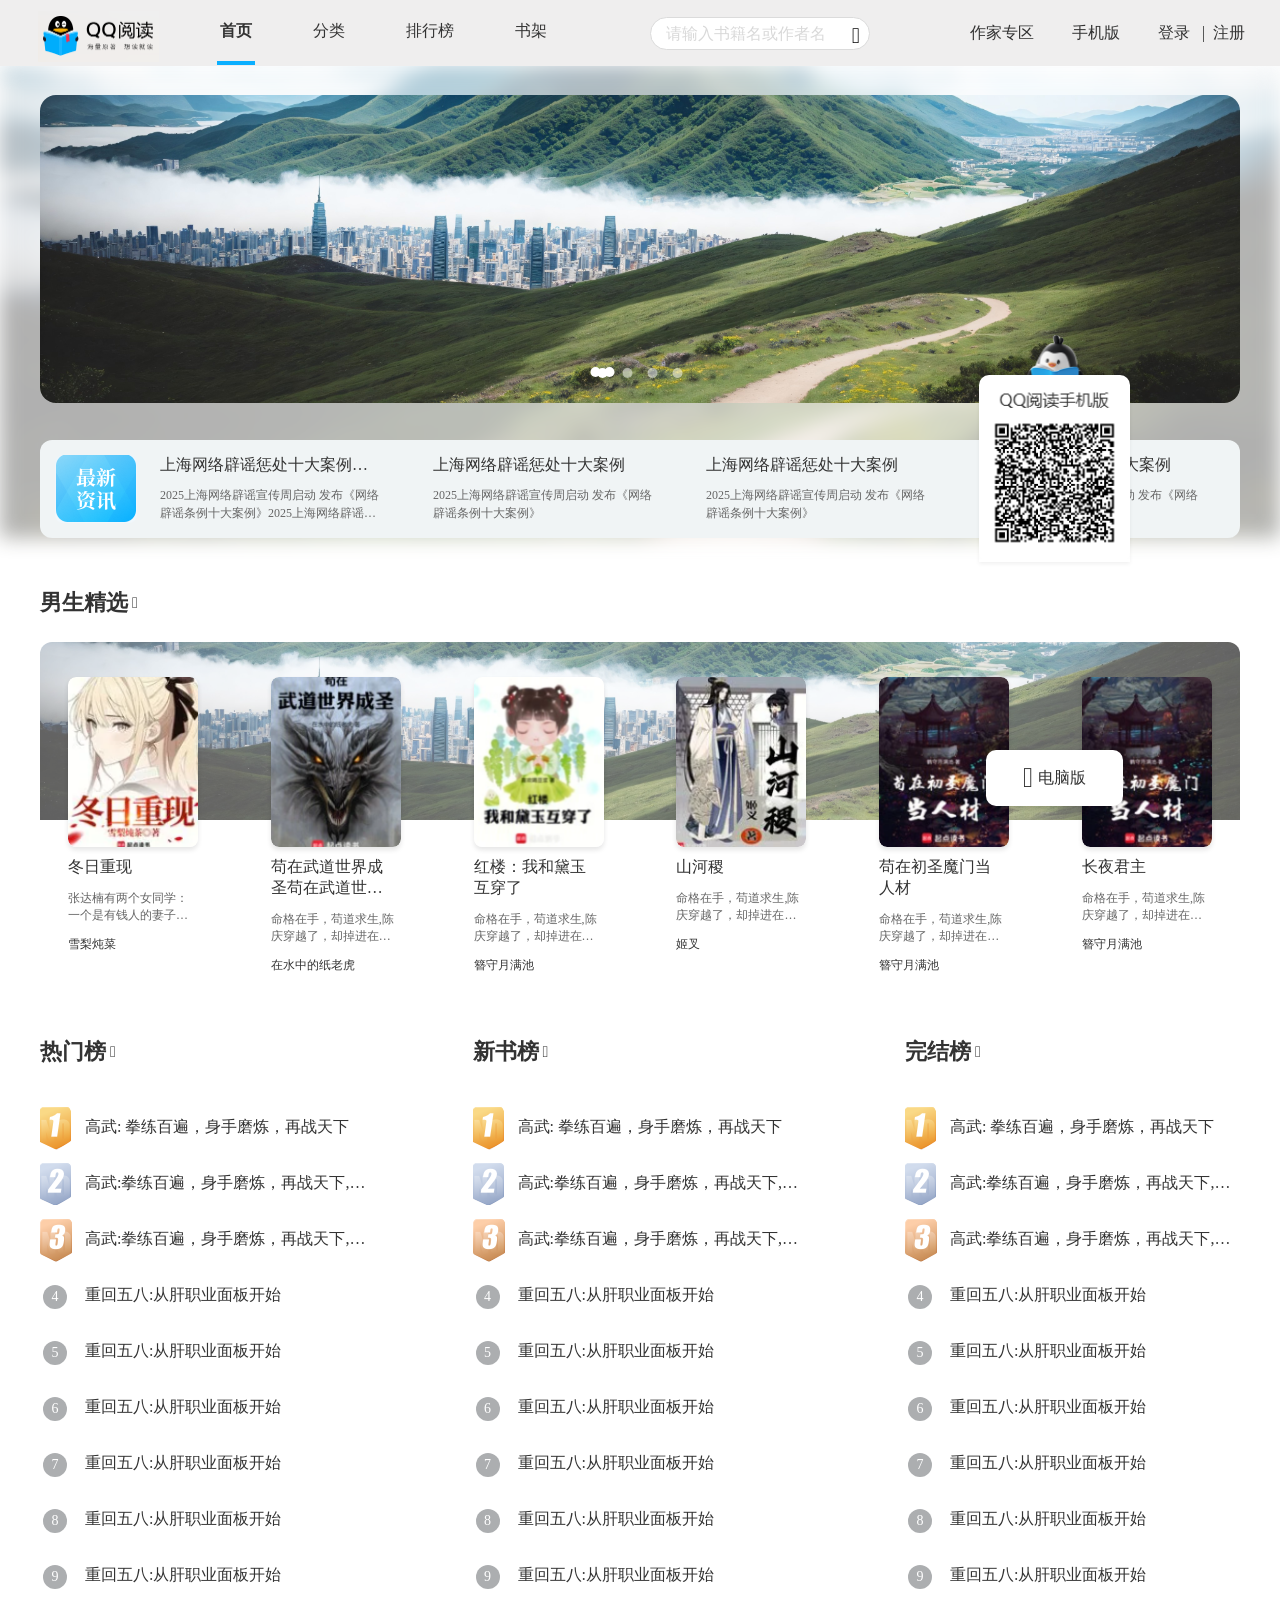
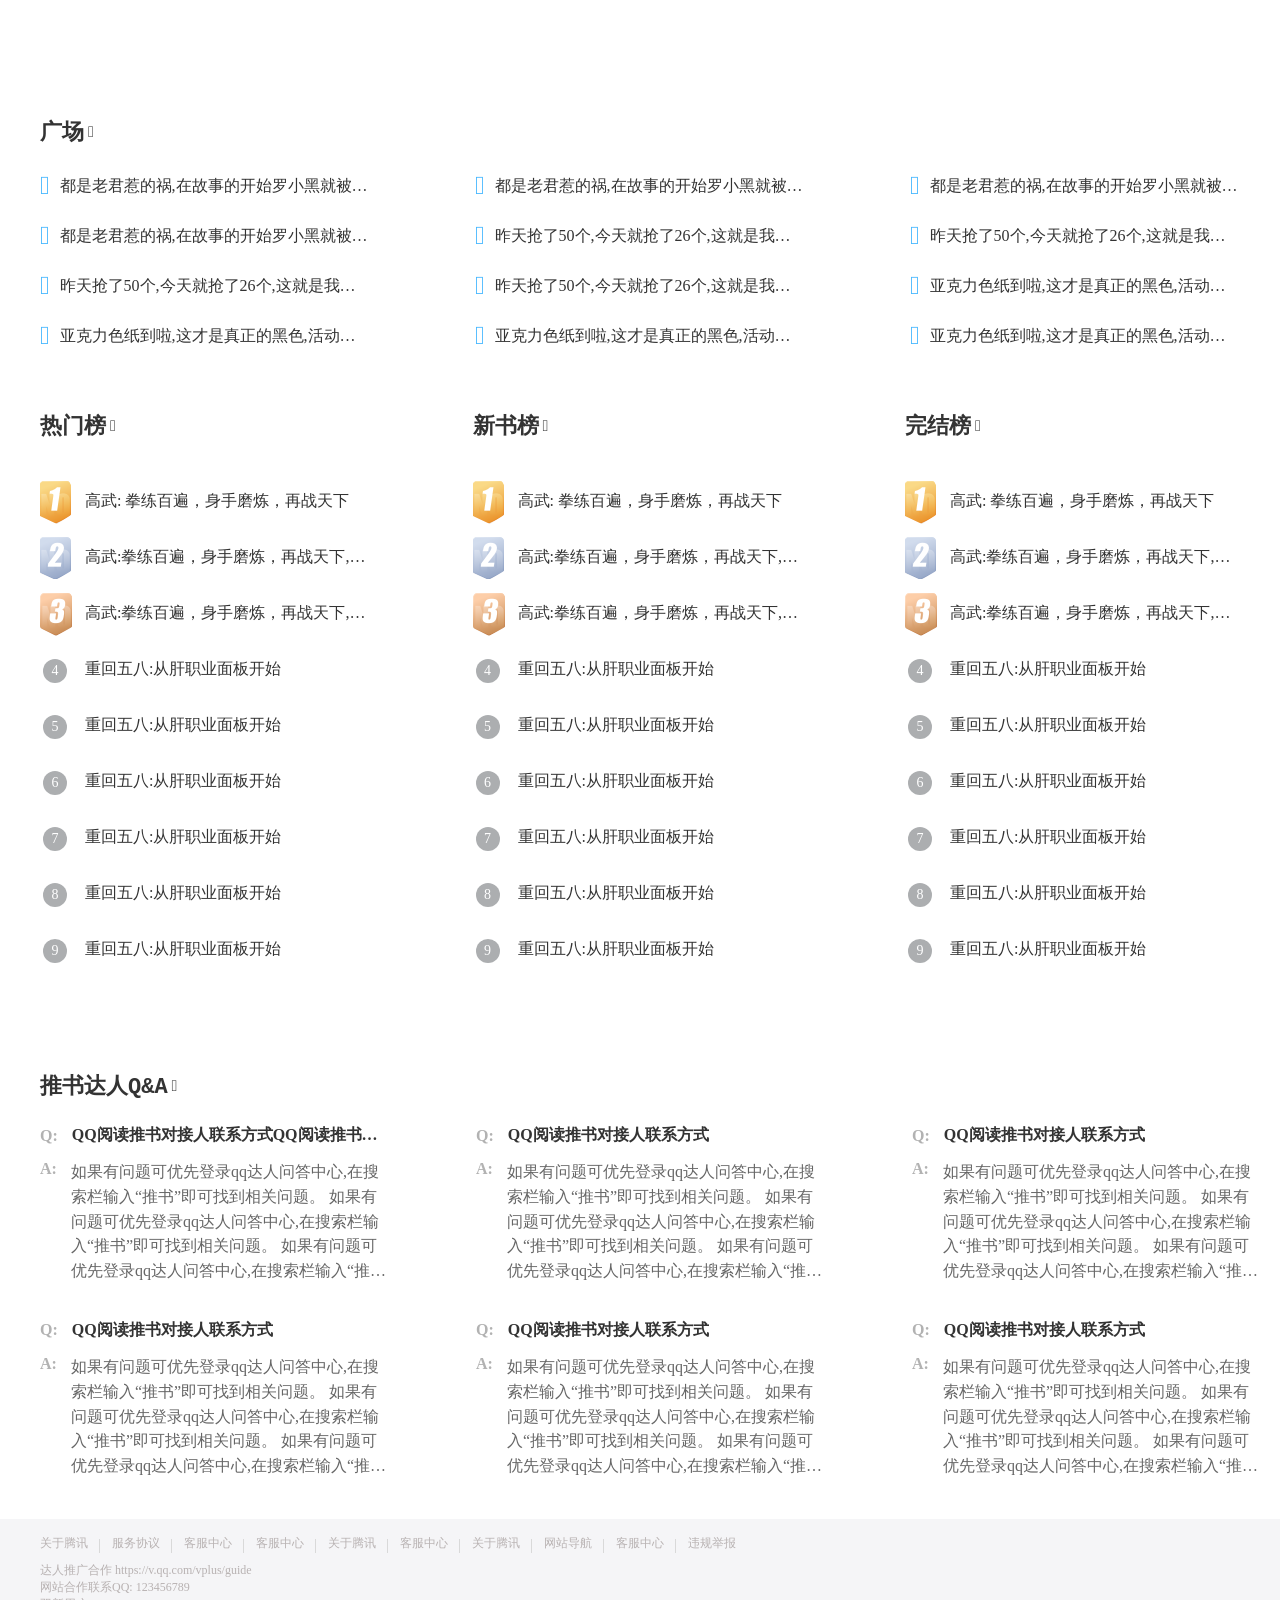
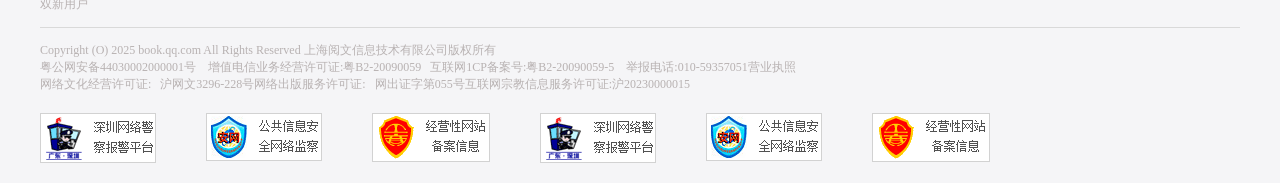
<file: book.qq.com/index.html>
<!DOCTYPE html>
<html lang="en">
    <head>
        <meta charset="UTF-8" />
        <meta name="viewport" content="width=device-width, initial-scale=1.0" />
        <title>Document</title>
        <link rel="stylesheet" href="style.css" />
    </head>
    <body>
        <!-- 顶部导航栏 -->
        <div class="header-bar">
            <div class="nav">
                <a href="#" class="logo"><img src="logo01.jpg" alt="logo" /></a>
                <a href="#" class="active">首页</a>
                <a href="#">分类</a>
                <a href="#">排行榜</a>
                <a href="#">书架</a>
            </div>
            <form class="search-container">
                <input
                    type="text"
                    class="search-bar"
                    placeholder="请输入书籍名或作者名"
                />
            </form>
            <div class="login">
                <a href="#">作家专区</a>
                <a href="#">手机版</a>
                <a href="#">登录 &nbsp; | &nbsp;注册</a>
            </div>
        </div>
        <!-- 轮播图区域 -->
        <div class="carousel-section">
            <div class="carousel-mask"></div>
            <div class="carousel-container">
                <div class="carousel">
                    <a href="#" class="carousel-item active"
                        ><img src="beauty-01.jpg"
                    /></a>
                    <a href="#" class="carousel-item"
                        ><img src="beauty-02.jpg"
                    /></a>
                    <a href="#" class="carousel-item"
                        ><img src="beauty-03.jpg"
                    /></a>
                    <a href="#" class="carousel-item"
                        ><img src="beauty-04.jpg"
                    /></a>
                    <ul class="carousel-dots"></ul>
                </div>
            </div>
            <div class="news">
                <div class="news-img">
                    <img src="logo02.jpg" alt="news" />
                </div>
                <div class="news-list">
                    <div class="news-item">
                        <a href="#"
                            >上海网络辟谣惩处十大案例上海网络辟谣惩处十大案例</a
                        >
                        <a href="#"
                            >2025上海网络辟谣宣传周启动
                            发布《网络辟谣条例十大案例》2025上海网络辟谣宣传周启动
                            发布《网络辟谣条例十大案例》</a
                        >
                    </div>
                    <div class="news-item">
                        <a href="#">上海网络辟谣惩处十大案例</a>
                        <a href="#"
                            >2025上海网络辟谣宣传周启动
                            发布《网络辟谣条例十大案例》</a
                        >
                    </div>
                    <div class="news-item">
                        <a href="#">上海网络辟谣惩处十大案例</a>
                        <a href="#"
                            >2025上海网络辟谣宣传周启动
                            发布《网络辟谣条例十大案例》</a
                        >
                    </div>
                    <div class="news-item">
                        <a href="#">上海网络辟谣惩处十大案例</a>
                        <a href="#"
                            >2025上海网络辟谣宣传周启动
                            发布《网络辟谣条例十大案例》</a
                        >
                    </div>
                </div>
            </div>
        </div>
        <!-- 正文内容 -->
        <div class="content">
            <!-- 男生精选区域 -->
            <div class="male-select">
                <div class="section-header">
                    <a href="#" class="male-select-title"
                        ><h3>男生精选</h3>
                        <span class="icon">&#xeb89;</span></a
                    >
                </div>
                <div class="card-list">
                    <a href="#" class="card-item">
                        <div class="book-img">
                            <img src="book01.jpg" alt="冬日重现封面" />
                        </div>
                        <div class="card-title">冬日重现</div>
                        <p class="card-desc">
                            张达楠有两个女同学：一个是有钱人的妻子，一个是没钱人的妻子。
                        </p>
                        <span class="card-author">雪梨炖菜</span>
                    </a>

                    <a href="#" class="card-item">
                        <div class="book-img">
                            <img src="book02.jpg" alt="苟在武道世界成圣封面" />
                        </div>
                        <div class="card-title">
                            苟在武道世界成圣苟在武道世界成圣
                        </div>
                        <p class="card-desc">
                            命格在手，苟道求生,陈庆穿越了，却掉进在水中的纸老虎陈庆穿越了，却掉进在水中的纸老虎
                        </p>
                        <span class="card-author">在水中的纸老虎</span>
                    </a>
                    <a href="#" class="card-item">
                        <div class="book-img">
                            <img
                                src="book03.jpg"
                                alt="红楼：我和黛玉互穿了封面"
                            />
                        </div>
                        <div class="card-title">红楼：我和黛玉互穿了</div>
                        <p class="card-desc">
                            命格在手，苟道求生,陈庆穿越了，却掉进在水中的纸老虎陈庆穿越了，却掉进在水中的纸老虎
                        </p>
                        <span class="card-author">簪守月满池</span>
                    </a>
                    <a href="#" class="card-item">
                        <div class="book-img">
                            <img src="book04.jpg" alt="山河稷封面" />
                        </div>
                        <div class="card-title">山河稷</div>
                        <p class="card-desc">
                            命格在手，苟道求生,陈庆穿越了，却掉进在水中的纸老虎陈庆穿越了，却掉进在水中的纸老虎
                        </p>
                        <span class="card-author">姬叉</span>
                    </a>
                    <a href="#" class="card-item">
                        <div class="book-img">
                            <img
                                src="book05.jpg"
                                alt="苟在初圣魔门当人材封面"
                            />
                        </div>
                        <div class="card-title">苟在初圣魔门当人材</div>
                        <p class="card-desc">
                            命格在手，苟道求生,陈庆穿越了，却掉进在水中的纸老虎陈庆穿越了，却掉进在水中的纸老虎
                        </p>
                        <span class="card-author">簪守月满池</span>
                    </a>
                    <a href="#" class="card-item">
                        <div class="book-img">
                            <img src="book05.jpg" alt="长夜君主封面" />
                        </div>
                        <div class="card-title">长夜君主</div>
                        <p class="card-desc">
                            命格在手，苟道求生,陈庆穿越了，却掉进在水中的纸老虎陈庆穿越了，却掉进在水中的纸老虎
                        </p>
                        <span class="card-author">簪守月满池</span>
                    </a>
                </div>
            </div>
            <div class="hot-container">
                <div class="hot-rank-list">
                    <div class="hot-title">
                        <a href="#" class="male-select-title"
                            ><h3>热门榜</h3>
                            <span class="icon">&#xeb89;</span></a
                        >
                    </div>
                    <ul class="rank-list">
                        <li>
                            <a href="#" class="rank-item active">
                                <div class="rank-num">
                                    <img src="rank01.png" />
                                </div>
                                <div class="book-name">
                                    高武: 拳练百遍，身手磨炼，再战天下
                                </div>
                                <div class="book-des">
                                    【工联百变,其义自见!】高武:拳练百遍，身手磨炼，再战天下,唯有高武,能将拳拳到肉
                                </div>
                                <div class="book-author">唯有努力</div>
                                <div class="book-cover">
                                    <img src="cover01.png" />
                                </div>
                            </a>
                            <a href="#" class="rank-item">
                                <div class="rank-num">
                                    <img src="rank01.png" />
                                </div>
                                <div class="book-name">
                                    高武: 拳练百遍，身手磨炼，再战天下
                                </div>
                            </a>
                        </li>
                        <li>
                            <a href="#" class="rank-item active">
                                <div class="rank-num">
                                    <img src="rank02.png" alt="" />
                                </div>
                                <div class="book-name">
                                    高武: 拳练百遍，身手磨炼，再战天下
                                </div>
                                <div class="book-des">
                                    【工联百变,其义自见!】高武:拳练百遍，身手磨炼，再战天下,唯有高武,能将拳拳到肉
                                </div>
                                <div class="book-author">唯有努力</div>
                                <div class="book-cover">
                                    <img src="cover02.png" />
                                </div>
                            </a>
                            <a href="#" class="rank-item show">
                                <div class="rank-num">
                                    <img src="rank02.png" />
                                </div>
                                <div class="book-name">
                                    高武:拳练百遍，身手磨炼，再战天下,高武:拳练百遍，身手磨炼，再战天下
                                </div>
                            </a>
                        </li>
                        <li>
                            <a href="#" class="rank-item active">
                                <div class="rank-num">
                                    <img src="rank03.png" alt="" />
                                </div>
                                <div class="book-name">
                                    高武: 拳练百遍，身手磨炼，再战天下
                                </div>
                                <div class="book-des">
                                    【工联百变,其义自见!】高武:拳练百遍，身手磨炼，再战天下,唯有高武,能将拳拳到肉
                                </div>
                                <div class="book-author">唯有努力</div>
                                <div class="book-cover">
                                    <img src="cover03.png" />
                                </div>
                            </a>
                            <a href="#" class="rank-item show">
                                <div class="rank-num">
                                    <img src="rank03.png" />
                                </div>
                                <div class="book-name">
                                    高武:拳练百遍，身手磨炼，再战天下,高武:拳练百遍，身手磨炼，再战天下
                                </div>
                            </a>
                        </li>
                        <li>
                            <a href="#" class="rank-item active">
                                <div class="rank-num number">4</div>
                                <div class="book-name">
                                    重回五八:从肝职业面板开始
                                </div>
                                <div class="book-des">
                                    【工联百变,其义自见!】高武:拳练百遍，身手磨炼，再战天下,唯有高武,能将拳拳到肉
                                </div>
                                <div class="book-author">唯有努力</div>
                                <div class="book-cover">
                                    <img src="cover03.png" />
                                </div>
                            </a>
                            <a href="#" class="rank-item show">
                                <div class="rank-num number">4</div>
                                <div class="book-name">
                                    重回五八:从肝职业面板开始
                                </div>
                            </a>
                        </li>
                        <li>
                            <a href="#" class="rank-item active">
                                <div class="rank-num number">5</div>
                                <div class="book-name">
                                    重回五八:从肝职业面板开始
                                </div>
                                <div class="book-des">
                                    【工联百变,其义自见!】高武:拳练百遍，身手磨炼，再战天下,唯有高武,能将拳拳到肉
                                </div>
                                <div class="book-author">唯有努力</div>
                                <div class="book-cover">
                                    <img src="cover03.png" />
                                </div>
                            </a>
                            <a href="#" class="rank-item show">
                                <div class="rank-num number">5</div>
                                <div class="book-name">
                                    重回五八:从肝职业面板开始
                                </div>
                            </a>
                        </li>
                        <li>
                            <a href="#" class="rank-item active">
                                <div class="rank-num number">6</div>
                                <div class="book-name">
                                    重回五八:从肝职业面板开始
                                </div>
                                <div class="book-des">
                                    【工联百变,其义自见!】高武:拳练百遍，身手磨炼，再战天下,唯有高武,能将拳拳到肉
                                </div>
                                <div class="book-author">唯有努力</div>
                                <div class="book-cover">
                                    <img src="cover03.png" />
                                </div>
                            </a>
                            <a href="#" class="rank-item show">
                                <div class="rank-num number">6</div>
                                <div class="book-name">
                                    重回五八:从肝职业面板开始
                                </div>
                            </a>
                        </li>
                        <li>
                            <a href="#" class="rank-item active">
                                <div class="rank-num number">7</div>
                                <div class="book-name">
                                    重回五八:从肝职业面板开始
                                </div>
                                <div class="book-des">
                                    【工联百变,其义自见!】高武:拳练百遍，身手磨炼，再战天下,唯有高武,能将拳拳到肉
                                </div>
                                <div class="book-author">唯有努力</div>
                                <div class="book-cover">
                                    <img src="cover03.png" />
                                </div>
                            </a>
                            <a href="#" class="rank-item show">
                                <div class="rank-num number">7</div>
                                <div class="book-name">
                                    重回五八:从肝职业面板开始
                                </div>
                            </a>
                        </li>
                        <li>
                            <a href="#" class="rank-item active">
                                <div class="rank-num number">8</div>
                                <div class="book-name">
                                    重回五八:从肝职业面板开始
                                </div>
                                <div class="book-des">
                                    【工联百变,其义自见!】高武:拳练百遍，身手磨炼，再战天下,唯有高武,能将拳拳到肉
                                </div>
                                <div class="book-author">唯有努力</div>
                                <div class="book-cover">
                                    <img src="cover03.png" />
                                </div>
                            </a>
                            <a href="#" class="rank-item show">
                                <div class="rank-num number">8</div>
                                <div class="book-name">
                                    重回五八:从肝职业面板开始
                                </div>
                            </a>
                        </li>
                        <li>
                            <a href="#" class="rank-item active">
                                <div class="rank-num number">9</div>
                                <div class="book-name">
                                    重回五八:从肝职业面板开始
                                </div>
                                <div class="book-des">
                                    【工联百变,其义自见!】高武:拳练百遍，身手磨炼，再战天下,唯有高武,能将拳拳到肉
                                </div>
                                <div class="book-author">唯有努力</div>
                                <div class="book-cover">
                                    <img src="cover03.png" />
                                </div>
                            </a>
                            <a href="#" class="rank-item show">
                                <div class="rank-num number">9</div>
                                <div class="book-name">
                                    重回五八:从肝职业面板开始
                                </div>
                            </a>
                        </li>
                    </ul>
                </div>
                <div class="hot-rank-list new-book">
                    <div class="hot-title">
                        <a href="#" class="male-select-title"
                            ><h3>新书榜</h3>
                            <span class="icon">&#xeb89;</span></a
                        >
                    </div>
                    <ul class="rank-list">
                        <li>
                            <a href="#" class="rank-item active">
                                <div class="rank-num">
                                    <img src="rank01.png" />
                                </div>
                                <div class="book-name">
                                    高武: 拳练百遍，身手磨炼，再战天下
                                </div>
                                <div class="book-des">
                                    【工联百变,其义自见!】高武:拳练百遍，身手磨炼，再战天下,唯有高武,能将拳拳到肉
                                </div>
                                <div class="book-author">唯有努力</div>
                                <div class="book-cover">
                                    <img src="cover01.png" />
                                </div>
                            </a>
                            <a href="#" class="rank-item">
                                <div class="rank-num">
                                    <img src="rank01.png" />
                                </div>
                                <div class="book-name">
                                    高武: 拳练百遍，身手磨炼，再战天下
                                </div>
                            </a>
                        </li>
                        <li>
                            <a href="#" class="rank-item active">
                                <div class="rank-num">
                                    <img src="rank02.png" alt="" />
                                </div>
                                <div class="book-name">
                                    高武: 拳练百遍，身手磨炼，再战天下
                                </div>
                                <div class="book-des">
                                    【工联百变,其义自见!】高武:拳练百遍，身手磨炼，再战天下,唯有高武,能将拳拳到肉
                                </div>
                                <div class="book-author">唯有努力</div>
                                <div class="book-cover">
                                    <img src="cover02.png" />
                                </div>
                            </a>
                            <a href="#" class="rank-item show">
                                <div class="rank-num">
                                    <img src="rank02.png" />
                                </div>
                                <div class="book-name">
                                    高武:拳练百遍，身手磨炼，再战天下,高武:拳练百遍，身手磨炼，再战天下
                                </div>
                            </a>
                        </li>
                        <li>
                            <a href="#" class="rank-item active">
                                <div class="rank-num">
                                    <img src="rank03.png" alt="" />
                                </div>
                                <div class="book-name">
                                    高武: 拳练百遍，身手磨炼，再战天下
                                </div>
                                <div class="book-des">
                                    【工联百变,其义自见!】高武:拳练百遍，身手磨炼，再战天下,唯有高武,能将拳拳到肉
                                </div>
                                <div class="book-author">唯有努力</div>
                                <div class="book-cover">
                                    <img src="cover03.png" />
                                </div>
                            </a>
                            <a href="#" class="rank-item show">
                                <div class="rank-num">
                                    <img src="rank03.png" />
                                </div>
                                <div class="book-name">
                                    高武:拳练百遍，身手磨炼，再战天下,高武:拳练百遍，身手磨炼，再战天下
                                </div>
                            </a>
                        </li>
                        <li>
                            <a href="#" class="rank-item active">
                                <div class="rank-num number">4</div>
                                <div class="book-name">
                                    重回五八:从肝职业面板开始
                                </div>
                                <div class="book-des">
                                    【工联百变,其义自见!】高武:拳练百遍，身手磨炼，再战天下,唯有高武,能将拳拳到肉
                                </div>
                                <div class="book-author">唯有努力</div>
                                <div class="book-cover">
                                    <img src="cover03.png" />
                                </div>
                            </a>
                            <a href="#" class="rank-item show">
                                <div class="rank-num number">4</div>
                                <div class="book-name">
                                    重回五八:从肝职业面板开始
                                </div>
                            </a>
                        </li>
                        <li>
                            <a href="#" class="rank-item active">
                                <div class="rank-num number">5</div>
                                <div class="book-name">
                                    重回五八:从肝职业面板开始
                                </div>
                                <div class="book-des">
                                    【工联百变,其义自见!】高武:拳练百遍，身手磨炼，再战天下,唯有高武,能将拳拳到肉
                                </div>
                                <div class="book-author">唯有努力</div>
                                <div class="book-cover">
                                    <img src="cover03.png" />
                                </div>
                            </a>
                            <a href="#" class="rank-item show">
                                <div class="rank-num number">5</div>
                                <div class="book-name">
                                    重回五八:从肝职业面板开始
                                </div>
                            </a>
                        </li>
                        <li>
                            <a href="#" class="rank-item active">
                                <div class="rank-num number">6</div>
                                <div class="book-name">
                                    重回五八:从肝职业面板开始
                                </div>
                                <div class="book-des">
                                    【工联百变,其义自见!】高武:拳练百遍，身手磨炼，再战天下,唯有高武,能将拳拳到肉
                                </div>
                                <div class="book-author">唯有努力</div>
                                <div class="book-cover">
                                    <img src="cover03.png" />
                                </div>
                            </a>
                            <a href="#" class="rank-item show">
                                <div class="rank-num number">6</div>
                                <div class="book-name">
                                    重回五八:从肝职业面板开始
                                </div>
                            </a>
                        </li>
                        <li>
                            <a href="#" class="rank-item active">
                                <div class="rank-num number">7</div>
                                <div class="book-name">
                                    重回五八:从肝职业面板开始
                                </div>
                                <div class="book-des">
                                    【工联百变,其义自见!】高武:拳练百遍，身手磨炼，再战天下,唯有高武,能将拳拳到肉
                                </div>
                                <div class="book-author">唯有努力</div>
                                <div class="book-cover">
                                    <img src="cover03.png" />
                                </div>
                            </a>
                            <a href="#" class="rank-item show">
                                <div class="rank-num number">7</div>
                                <div class="book-name">
                                    重回五八:从肝职业面板开始
                                </div>
                            </a>
                        </li>
                        <li>
                            <a href="#" class="rank-item active">
                                <div class="rank-num number">8</div>
                                <div class="book-name">
                                    重回五八:从肝职业面板开始
                                </div>
                                <div class="book-des">
                                    【工联百变,其义自见!】高武:拳练百遍，身手磨炼，再战天下,唯有高武,能将拳拳到肉
                                </div>
                                <div class="book-author">唯有努力</div>
                                <div class="book-cover">
                                    <img src="cover03.png" />
                                </div>
                            </a>
                            <a href="#" class="rank-item show">
                                <div class="rank-num number">8</div>
                                <div class="book-name">
                                    重回五八:从肝职业面板开始
                                </div>
                            </a>
                        </li>
                        <li>
                            <a href="#" class="rank-item active">
                                <div class="rank-num number">9</div>
                                <div class="book-name">
                                    重回五八:从肝职业面板开始
                                </div>
                                <div class="book-des">
                                    【工联百变,其义自见!】高武:拳练百遍，身手磨炼，再战天下,唯有高武,能将拳拳到肉
                                </div>
                                <div class="book-author">唯有努力</div>
                                <div class="book-cover">
                                    <img src="cover03.png" />
                                </div>
                            </a>
                            <a href="#" class="rank-item show">
                                <div class="rank-num number">9</div>
                                <div class="book-name">
                                    重回五八:从肝职业面板开始
                                </div>
                            </a>
                        </li>
                    </ul>
                </div>
                <div class="hot-rank-list complete-book">
                    <div class="hot-title">
                        <a href="#" class="male-select-title"
                            ><h3 class="webfont">完结榜</h3>
                            <span class="icon">&#xeb89;</span></a
                        >
                    </div>
                    <ul class="rank-list">
                        <li>
                            <a href="#" class="rank-item active">
                                <div class="rank-num">
                                    <img src="rank01.png" />
                                </div>
                                <div class="book-name">
                                    高武: 拳练百遍，身手磨炼，再战天下
                                </div>
                                <div class="book-des">
                                    【工联百变,其义自见!】高武:拳练百遍，身手磨炼，再战天下,唯有高武,能将拳拳到肉
                                </div>
                                <div class="book-author">唯有努力</div>
                                <div class="book-cover">
                                    <img src="cover01.png" />
                                </div>
                            </a>
                            <a href="#" class="rank-item">
                                <div class="rank-num">
                                    <img src="rank01.png" />
                                </div>
                                <div class="book-name">
                                    高武: 拳练百遍，身手磨炼，再战天下
                                </div>
                            </a>
                        </li>
                        <li>
                            <a href="#" class="rank-item active">
                                <div class="rank-num">
                                    <img src="rank02.png" alt="" />
                                </div>
                                <div class="book-name">
                                    高武: 拳练百遍，身手磨炼，再战天下
                                </div>
                                <div class="book-des">
                                    【工联百变,其义自见!】高武:拳练百遍，身手磨炼，再战天下,唯有高武,能将拳拳到肉
                                </div>
                                <div class="book-author">唯有努力</div>
                                <div class="book-cover">
                                    <img src="cover02.png" />
                                </div>
                            </a>
                            <a href="#" class="rank-item show">
                                <div class="rank-num">
                                    <img src="rank02.png" />
                                </div>
                                <div class="book-name">
                                    高武:拳练百遍，身手磨炼，再战天下,高武:拳练百遍，身手磨炼，再战天下
                                </div>
                            </a>
                        </li>
                        <li>
                            <a href="#" class="rank-item active">
                                <div class="rank-num">
                                    <img src="rank03.png" alt="" />
                                </div>
                                <div class="book-name">
                                    高武: 拳练百遍，身手磨炼，再战天下
                                </div>
                                <div class="book-des">
                                    【工联百变,其义自见!】高武:拳练百遍，身手磨炼，再战天下,唯有高武,能将拳拳到肉
                                </div>
                                <div class="book-author">唯有努力</div>
                                <div class="book-cover">
                                    <img src="cover03.png" />
                                </div>
                            </a>
                            <a href="#" class="rank-item show">
                                <div class="rank-num">
                                    <img src="rank03.png" />
                                </div>
                                <div class="book-name">
                                    高武:拳练百遍，身手磨炼，再战天下,高武:拳练百遍，身手磨炼，再战天下
                                </div>
                            </a>
                        </li>
                        <li>
                            <a href="#" class="rank-item active">
                                <div class="rank-num number">4</div>
                                <div class="book-name">
                                    重回五八:从肝职业面板开始
                                </div>
                                <div class="book-des">
                                    【工联百变,其义自见!】高武:拳练百遍，身手磨炼，再战天下,唯有高武,能将拳拳到肉
                                </div>
                                <div class="book-author">唯有努力</div>
                                <div class="book-cover">
                                    <img src="cover03.png" />
                                </div>
                            </a>
                            <a href="#" class="rank-item show">
                                <div class="rank-num number">4</div>
                                <div class="book-name">
                                    重回五八:从肝职业面板开始
                                </div>
                            </a>
                        </li>
                        <li>
                            <a href="#" class="rank-item active">
                                <div class="rank-num number">5</div>
                                <div class="book-name">
                                    重回五八:从肝职业面板开始
                                </div>
                                <div class="book-des">
                                    【工联百变,其义自见!】高武:拳练百遍，身手磨炼，再战天下,唯有高武,能将拳拳到肉
                                </div>
                                <div class="book-author">唯有努力</div>
                                <div class="book-cover">
                                    <img src="cover03.png" />
                                </div>
                            </a>
                            <a href="#" class="rank-item show">
                                <div class="rank-num number">5</div>
                                <div class="book-name">
                                    重回五八:从肝职业面板开始
                                </div>
                            </a>
                        </li>
                        <li>
                            <a href="#" class="rank-item active">
                                <div class="rank-num number">6</div>
                                <div class="book-name">
                                    重回五八:从肝职业面板开始
                                </div>
                                <div class="book-des">
                                    【工联百变,其义自见!】高武:拳练百遍，身手磨炼，再战天下,唯有高武,能将拳拳到肉
                                </div>
                                <div class="book-author">唯有努力</div>
                                <div class="book-cover">
                                    <img src="cover03.png" />
                                </div>
                            </a>
                            <a href="#" class="rank-item show">
                                <div class="rank-num number">6</div>
                                <div class="book-name">
                                    重回五八:从肝职业面板开始
                                </div>
                            </a>
                        </li>
                        <li>
                            <a href="#" class="rank-item active">
                                <div class="rank-num number">7</div>
                                <div class="book-name">
                                    重回五八:从肝职业面板开始
                                </div>
                                <div class="book-des">
                                    【工联百变,其义自见!】高武:拳练百遍，身手磨炼，再战天下,唯有高武,能将拳拳到肉
                                </div>
                                <div class="book-author">唯有努力</div>
                                <div class="book-cover">
                                    <img src="cover03.png" />
                                </div>
                            </a>
                            <a href="#" class="rank-item show">
                                <div class="rank-num number">7</div>
                                <div class="book-name">
                                    重回五八:从肝职业面板开始
                                </div>
                            </a>
                        </li>
                        <li>
                            <a href="#" class="rank-item active">
                                <div class="rank-num number">8</div>
                                <div class="book-name">
                                    重回五八:从肝职业面板开始
                                </div>
                                <div class="book-des">
                                    【工联百变,其义自见!】高武:拳练百遍，身手磨炼，再战天下,唯有高武,能将拳拳到肉
                                </div>
                                <div class="book-author">唯有努力</div>
                                <div class="book-cover">
                                    <img src="cover03.png" />
                                </div>
                            </a>
                            <a href="#" class="rank-item show">
                                <div class="rank-num number">8</div>
                                <div class="book-name">
                                    重回五八:从肝职业面板开始
                                </div>
                            </a>
                        </li>
                        <li>
                            <a href="#" class="rank-item active">
                                <div class="rank-num number">9</div>
                                <div class="book-name">
                                    重回五八:从肝职业面板开始
                                </div>
                                <div class="book-des">
                                    【工联百变,其义自见!】高武:拳练百遍，身手磨炼，再战天下,唯有高武,能将拳拳到肉
                                </div>
                                <div class="book-author">唯有努力</div>
                                <div class="book-cover">
                                    <img src="cover03.png" />
                                </div>
                            </a>
                            <a href="#" class="rank-item show">
                                <div class="rank-num number">9</div>
                                <div class="book-name">
                                    重回五八:从肝职业面板开始
                                </div>
                            </a>
                        </li>
                    </ul>
                </div>
            </div>

            <!-- 广场栏 -->
            <div class="square">
                <div class="section-header">
                    <a href="#" class="male-select-title"
                        ><h3>广场</h3>
                        <span class="icon">&#xeb89;</span></a
                    >
                </div>
                <div class="square-list-container">
                    <div class="square-list">
                        <a href="#"
                            ><span class="icon">&#xe603;</span
                            ><span
                                >都是老君惹的祸,在故事的开始罗小黑就被毒手了</span
                            ></a
                        >
                        <a href="#"
                            ><span class="icon">&#xe603;</span
                            ><span
                                >都是老君惹的祸,在故事的开始罗小黑就被毒手了</span
                            ></a
                        >
                        <a href="#"
                            ><span class="icon">&#xe603;</span
                            ><span
                                >都是老君惹的祸,在故事的开始罗小黑就被毒手了</span
                            ></a
                        >
                        <a href="#"
                            ><span class="icon">&#xe603;</span
                            ><span
                                >都是老君惹的祸,在故事的开始罗小黑就被毒手了</span
                            ></a
                        >
                        <a href="#"
                            ><span class="icon">&#xe603;</span
                            ><span
                                >昨天抢了50个,今天就抢了26个,这就是我这辈子的运气了</span
                            ></a
                        >
                        <a href="#"
                            ><span class="icon">&#xe603;</span
                            ><span
                                >昨天抢了50个,今天就抢了26个,这就是我这辈子的运气了</span
                            ></a
                        >
                        <a href="#"
                            ><span class="icon">&#xe603;</span
                            ><span
                                >昨天抢了50个,今天就抢了26个,这就是我这辈子的运气了</span
                            ></a
                        >
                        <a href="#"
                            ><span class="icon">&#xe603;</span
                            ><span
                                >昨天抢了50个,今天就抢了26个,这就是我这辈子的运气了</span
                            ></a
                        >
                        <a href="#"
                            ><span class="icon">&#xe603;</span
                            ><span
                                >亚克力色纸到啦,这才是真正的黑色,活动奖品到了真的好好看</span
                            ></a
                        >
                        <a href="#"
                            ><span class="icon">&#xe603;</span
                            ><span
                                >亚克力色纸到啦,这才是真正的黑色,活动奖品到了真的好好看</span
                            ></a
                        >
                        <a href="#"
                            ><span class="icon">&#xe603;</span
                            ><span
                                >亚克力色纸到啦,这才是真正的黑色,活动奖品到了真的好好看</span
                            ></a
                        >
                        <a href="#"
                            ><span class="icon">&#xe603;</span
                            ><span
                                >亚克力色纸到啦,这才是真正的黑色,活动奖品到了真的好好看</span
                            ></a
                        >
                    </div>
                </div>
            </div>

            <!-- 热门榜 -->
            <div class="hot-container">
                <div class="hot-rank-list">
                    <div class="hot-title">
                        <a href="#" class="male-select-title"
                            ><h3>热门榜</h3>
                            <span class="icon">&#xeb89;</span></a
                        >
                    </div>
                    <ul class="rank-list">
                        <li>
                            <a href="#" class="rank-item active">
                                <div class="rank-num">
                                    <img src="rank01.png" />
                                </div>
                                <div class="book-name">
                                    高武: 拳练百遍，身手磨炼，再战天下
                                </div>
                                <div class="book-des">
                                    【工联百变,其义自见!】高武:拳练百遍，身手磨炼，再战天下,唯有高武,能将拳拳到肉
                                </div>
                                <div class="book-author">唯有努力</div>
                                <div class="book-cover">
                                    <img src="cover01.png" />
                                </div>
                            </a>
                            <a href="#" class="rank-item hide">
                                <div class="rank-num">
                                    <img src="rank01.png" />
                                </div>
                                <div class="book-name">
                                    高武: 拳练百遍，身手磨炼，再战天下
                                </div>
                            </a>
                        </li>
                        <li>
                            <a href="#" class="rank-item active">
                                <div class="rank-num">
                                    <img src="rank02.png" alt="" />
                                </div>
                                <div class="book-name">
                                    高武: 拳练百遍，身手磨炼，再战天下
                                </div>
                                <div class="book-des">
                                    【工联百变,其义自见!】高武:拳练百遍，身手磨炼，再战天下,唯有高武,能将拳拳到肉
                                </div>
                                <div class="book-author">唯有努力</div>
                                <div class="book-cover">
                                    <img src="cover02.png" />
                                </div>
                            </a>
                            <a href="#" class="rank-item show">
                                <div class="rank-num">
                                    <img src="rank02.png" />
                                </div>
                                <div class="book-name">
                                    高武:拳练百遍，身手磨炼，再战天下,高武:拳练百遍，身手磨炼，再战天下
                                </div>
                            </a>
                        </li>
                        <li>
                            <a href="#" class="rank-item active">
                                <div class="rank-num">
                                    <img src="rank03.png" alt="" />
                                </div>
                                <div class="book-name">
                                    高武: 拳练百遍，身手磨炼，再战天下
                                </div>
                                <div class="book-des">
                                    【工联百变,其义自见!】高武:拳练百遍，身手磨炼，再战天下,唯有高武,能将拳拳到肉
                                </div>
                                <div class="book-author">唯有努力</div>
                                <div class="book-cover">
                                    <img src="cover03.png" />
                                </div>
                            </a>
                            <a href="#" class="rank-item show">
                                <div class="rank-num">
                                    <img src="rank03.png" />
                                </div>
                                <div class="book-name">
                                    高武:拳练百遍，身手磨炼，再战天下,高武:拳练百遍，身手磨炼，再战天下
                                </div>
                            </a>
                        </li>
                        <li>
                            <a href="#" class="rank-item active">
                                <div class="rank-num number">4</div>
                                <div class="book-name">
                                    重回五八:从肝职业面板开始
                                </div>
                                <div class="book-des">
                                    【工联百变,其义自见!】高武:拳练百遍，身手磨炼，再战天下,唯有高武,能将拳拳到肉
                                </div>
                                <div class="book-author">唯有努力</div>
                                <div class="book-cover">
                                    <img src="cover03.png" />
                                </div>
                            </a>
                            <a href="#" class="rank-item show">
                                <div class="rank-num number">4</div>
                                <div class="book-name">
                                    重回五八:从肝职业面板开始
                                </div>
                            </a>
                        </li>
                        <li>
                            <a href="#" class="rank-item active">
                                <div class="rank-num number">5</div>
                                <div class="book-name">
                                    重回五八:从肝职业面板开始
                                </div>
                                <div class="book-des">
                                    【工联百变,其义自见!】高武:拳练百遍，身手磨炼，再战天下,唯有高武,能将拳拳到肉
                                </div>
                                <div class="book-author">唯有努力</div>
                                <div class="book-cover">
                                    <img src="cover03.png" />
                                </div>
                            </a>
                            <a href="#" class="rank-item show">
                                <div class="rank-num number">5</div>
                                <div class="book-name">
                                    重回五八:从肝职业面板开始
                                </div>
                            </a>
                        </li>
                        <li>
                            <a href="#" class="rank-item active">
                                <div class="rank-num number">6</div>
                                <div class="book-name">
                                    重回五八:从肝职业面板开始
                                </div>
                                <div class="book-des">
                                    【工联百变,其义自见!】高武:拳练百遍，身手磨炼，再战天下,唯有高武,能将拳拳到肉
                                </div>
                                <div class="book-author">唯有努力</div>
                                <div class="book-cover">
                                    <img src="cover03.png" />
                                </div>
                            </a>
                            <a href="#" class="rank-item show">
                                <div class="rank-num number">6</div>
                                <div class="book-name">
                                    重回五八:从肝职业面板开始
                                </div>
                            </a>
                        </li>
                        <li>
                            <a href="#" class="rank-item active">
                                <div class="rank-num number">7</div>
                                <div class="book-name">
                                    重回五八:从肝职业面板开始
                                </div>
                                <div class="book-des">
                                    【工联百变,其义自见!】高武:拳练百遍，身手磨炼，再战天下,唯有高武,能将拳拳到肉
                                </div>
                                <div class="book-author">唯有努力</div>
                                <div class="book-cover">
                                    <img src="cover03.png" />
                                </div>
                            </a>
                            <a href="#" class="rank-item show">
                                <div class="rank-num number">7</div>
                                <div class="book-name">
                                    重回五八:从肝职业面板开始
                                </div>
                            </a>
                        </li>
                        <li>
                            <a href="#" class="rank-item active">
                                <div class="rank-num number">8</div>
                                <div class="book-name">
                                    重回五八:从肝职业面板开始
                                </div>
                                <div class="book-des">
                                    【工联百变,其义自见!】高武:拳练百遍，身手磨炼，再战天下,唯有高武,能将拳拳到肉
                                </div>
                                <div class="book-author">唯有努力</div>
                                <div class="book-cover">
                                    <img src="cover03.png" />
                                </div>
                            </a>
                            <a href="#" class="rank-item show">
                                <div class="rank-num number">8</div>
                                <div class="book-name">
                                    重回五八:从肝职业面板开始
                                </div>
                            </a>
                        </li>
                        <li>
                            <a href="#" class="rank-item active">
                                <div class="rank-num number">9</div>
                                <div class="book-name">
                                    重回五八:从肝职业面板开始
                                </div>
                                <div class="book-des">
                                    【工联百变,其义自见!】高武:拳练百遍，身手磨炼，再战天下,唯有高武,能将拳拳到肉
                                </div>
                                <div class="book-author">唯有努力</div>
                                <div class="book-cover">
                                    <img src="cover03.png" />
                                </div>
                            </a>
                            <a href="#" class="rank-item show">
                                <div class="rank-num number">9</div>
                                <div class="book-name">
                                    重回五八:从肝职业面板开始
                                </div>
                            </a>
                        </li>
                    </ul>
                </div>
                <div class="hot-rank-list new-book">
                    <div class="hot-title">
                        <a href="#" class="male-select-title"
                            ><h3>新书榜</h3>
                            <span class="icon">&#xeb89;</span></a
                        >
                    </div>
                    <ul class="rank-list">
                        <li>
                            <a href="#" class="rank-item active">
                                <div class="rank-num">
                                    <img src="rank01.png" />
                                </div>
                                <div class="book-name">
                                    高武: 拳练百遍，身手磨炼，再战天下
                                </div>
                                <div class="book-des">
                                    【工联百变,其义自见!】高武:拳练百遍，身手磨炼，再战天下,唯有高武,能将拳拳到肉
                                </div>
                                <div class="book-author">唯有努力</div>
                                <div class="book-cover">
                                    <img src="cover01.png" />
                                </div>
                            </a>
                            <a href="#" class="rank-item">
                                <div class="rank-num">
                                    <img src="rank01.png" />
                                </div>
                                <div class="book-name">
                                    高武: 拳练百遍，身手磨炼，再战天下
                                </div>
                            </a>
                        </li>
                        <li>
                            <a href="#" class="rank-item active">
                                <div class="rank-num">
                                    <img src="rank02.png" alt="" />
                                </div>
                                <div class="book-name">
                                    高武: 拳练百遍，身手磨炼，再战天下
                                </div>
                                <div class="book-des">
                                    【工联百变,其义自见!】高武:拳练百遍，身手磨炼，再战天下,唯有高武,能将拳拳到肉
                                </div>
                                <div class="book-author">唯有努力</div>
                                <div class="book-cover">
                                    <img src="cover02.png" />
                                </div>
                            </a>
                            <a href="#" class="rank-item show">
                                <div class="rank-num">
                                    <img src="rank02.png" />
                                </div>
                                <div class="book-name">
                                    高武:拳练百遍，身手磨炼，再战天下,高武:拳练百遍，身手磨炼，再战天下
                                </div>
                            </a>
                        </li>
                        <li>
                            <a href="#" class="rank-item active">
                                <div class="rank-num">
                                    <img src="rank03.png" alt="" />
                                </div>
                                <div class="book-name">
                                    高武: 拳练百遍，身手磨炼，再战天下
                                </div>
                                <div class="book-des">
                                    【工联百变,其义自见!】高武:拳练百遍，身手磨炼，再战天下,唯有高武,能将拳拳到肉
                                </div>
                                <div class="book-author">唯有努力</div>
                                <div class="book-cover">
                                    <img src="cover03.png" />
                                </div>
                            </a>
                            <a href="#" class="rank-item show">
                                <div class="rank-num">
                                    <img src="rank03.png" />
                                </div>
                                <div class="book-name">
                                    高武:拳练百遍，身手磨炼，再战天下,高武:拳练百遍，身手磨炼，再战天下
                                </div>
                            </a>
                        </li>
                        <li>
                            <a href="#" class="rank-item active">
                                <div class="rank-num number">4</div>
                                <div class="book-name">
                                    重回五八:从肝职业面板开始
                                </div>
                                <div class="book-des">
                                    【工联百变,其义自见!】高武:拳练百遍，身手磨炼，再战天下,唯有高武,能将拳拳到肉
                                </div>
                                <div class="book-author">唯有努力</div>
                                <div class="book-cover">
                                    <img src="cover03.png" />
                                </div>
                            </a>
                            <a href="#" class="rank-item show">
                                <div class="rank-num number">4</div>
                                <div class="book-name">
                                    重回五八:从肝职业面板开始
                                </div>
                            </a>
                        </li>
                        <li>
                            <a href="#" class="rank-item active">
                                <div class="rank-num number">5</div>
                                <div class="book-name">
                                    重回五八:从肝职业面板开始
                                </div>
                                <div class="book-des">
                                    【工联百变,其义自见!】高武:拳练百遍，身手磨炼，再战天下,唯有高武,能将拳拳到肉
                                </div>
                                <div class="book-author">唯有努力</div>
                                <div class="book-cover">
                                    <img src="cover03.png" />
                                </div>
                            </a>
                            <a href="#" class="rank-item show">
                                <div class="rank-num number">5</div>
                                <div class="book-name">
                                    重回五八:从肝职业面板开始
                                </div>
                            </a>
                        </li>
                        <li>
                            <a href="#" class="rank-item active">
                                <div class="rank-num number">6</div>
                                <div class="book-name">
                                    重回五八:从肝职业面板开始
                                </div>
                                <div class="book-des">
                                    【工联百变,其义自见!】高武:拳练百遍，身手磨炼，再战天下,唯有高武,能将拳拳到肉
                                </div>
                                <div class="book-author">唯有努力</div>
                                <div class="book-cover">
                                    <img src="cover03.png" />
                                </div>
                            </a>
                            <a href="#" class="rank-item show">
                                <div class="rank-num number">6</div>
                                <div class="book-name">
                                    重回五八:从肝职业面板开始
                                </div>
                            </a>
                        </li>
                        <li>
                            <a href="#" class="rank-item active">
                                <div class="rank-num number">7</div>
                                <div class="book-name">
                                    重回五八:从肝职业面板开始
                                </div>
                                <div class="book-des">
                                    【工联百变,其义自见!】高武:拳练百遍，身手磨炼，再战天下,唯有高武,能将拳拳到肉
                                </div>
                                <div class="book-author">唯有努力</div>
                                <div class="book-cover">
                                    <img src="cover03.png" />
                                </div>
                            </a>
                            <a href="#" class="rank-item show">
                                <div class="rank-num number">7</div>
                                <div class="book-name">
                                    重回五八:从肝职业面板开始
                                </div>
                            </a>
                        </li>
                        <li>
                            <a href="#" class="rank-item active">
                                <div class="rank-num number">8</div>
                                <div class="book-name">
                                    重回五八:从肝职业面板开始
                                </div>
                                <div class="book-des">
                                    【工联百变,其义自见!】高武:拳练百遍，身手磨炼，再战天下,唯有高武,能将拳拳到肉
                                </div>
                                <div class="book-author">唯有努力</div>
                                <div class="book-cover">
                                    <img src="cover03.png" />
                                </div>
                            </a>
                            <a href="#" class="rank-item show">
                                <div class="rank-num number">8</div>
                                <div class="book-name">
                                    重回五八:从肝职业面板开始
                                </div>
                            </a>
                        </li>
                        <li>
                            <a href="#" class="rank-item active">
                                <div class="rank-num number">9</div>
                                <div class="book-name">
                                    重回五八:从肝职业面板开始
                                </div>
                                <div class="book-des">
                                    【工联百变,其义自见!】高武:拳练百遍，身手磨炼，再战天下,唯有高武,能将拳拳到肉
                                </div>
                                <div class="book-author">唯有努力</div>
                                <div class="book-cover">
                                    <img src="cover03.png" />
                                </div>
                            </a>
                            <a href="#" class="rank-item show">
                                <div class="rank-num number">9</div>
                                <div class="book-name">
                                    重回五八:从肝职业面板开始
                                </div>
                            </a>
                        </li>
                    </ul>
                </div>
                <div class="hot-rank-list complete-book">
                    <div class="hot-title">
                        <a href="#" class="male-select-title"
                            ><h3>完结榜</h3>
                            <span class="icon">&#xeb89;</span></a
                        >
                    </div>
                    <ul class="rank-list">
                        <li>
                            <a href="#" class="rank-item active">
                                <div class="rank-num">
                                    <img src="rank01.png" />
                                </div>
                                <div class="book-name">
                                    高武: 拳练百遍，身手磨炼，再战天下
                                </div>
                                <div class="book-des">
                                    【工联百变,其义自见!】高武:拳练百遍，身手磨炼，再战天下,唯有高武,能将拳拳到肉
                                </div>
                                <div class="book-author">唯有努力</div>
                                <div class="book-cover">
                                    <img src="cover01.png" />
                                </div>
                            </a>
                            <a href="#" class="rank-item">
                                <div class="rank-num">
                                    <img src="rank01.png" />
                                </div>
                                <div class="book-name">
                                    高武: 拳练百遍，身手磨炼，再战天下
                                </div>
                            </a>
                        </li>
                        <li>
                            <a href="#" class="rank-item active">
                                <div class="rank-num">
                                    <img src="rank02.png" alt="" />
                                </div>
                                <div class="book-name">
                                    高武: 拳练百遍，身手磨炼，再战天下
                                </div>
                                <div class="book-des">
                                    【工联百变,其义自见!】高武:拳练百遍，身手磨炼，再战天下,唯有高武,能将拳拳到肉
                                </div>
                                <div class="book-author">唯有努力</div>
                                <div class="book-cover">
                                    <img src="cover02.png" />
                                </div>
                            </a>
                            <a href="#" class="rank-item show">
                                <div class="rank-num">
                                    <img src="rank02.png" />
                                </div>
                                <div class="book-name">
                                    高武:拳练百遍，身手磨炼，再战天下,高武:拳练百遍，身手磨炼，再战天下
                                </div>
                            </a>
                        </li>
                        <li>
                            <a href="#" class="rank-item active">
                                <div class="rank-num">
                                    <img src="rank03.png" alt="" />
                                </div>
                                <div class="book-name">
                                    高武: 拳练百遍，身手磨炼，再战天下
                                </div>
                                <div class="book-des">
                                    【工联百变,其义自见!】高武:拳练百遍，身手磨炼，再战天下,唯有高武,能将拳拳到肉
                                </div>
                                <div class="book-author">唯有努力</div>
                                <div class="book-cover">
                                    <img src="cover03.png" />
                                </div>
                            </a>
                            <a href="#" class="rank-item show">
                                <div class="rank-num">
                                    <img src="rank03.png" />
                                </div>
                                <div class="book-name">
                                    高武:拳练百遍，身手磨炼，再战天下,高武:拳练百遍，身手磨炼，再战天下
                                </div>
                            </a>
                        </li>
                        <li>
                            <a href="#" class="rank-item active">
                                <div class="rank-num number">4</div>
                                <div class="book-name">
                                    重回五八:从肝职业面板开始
                                </div>
                                <div class="book-des">
                                    【工联百变,其义自见!】高武:拳练百遍，身手磨炼，再战天下,唯有高武,能将拳拳到肉
                                </div>
                                <div class="book-author">唯有努力</div>
                                <div class="book-cover">
                                    <img src="cover03.png" />
                                </div>
                            </a>
                            <a href="#" class="rank-item show">
                                <div class="rank-num number">4</div>
                                <div class="book-name">
                                    重回五八:从肝职业面板开始
                                </div>
                            </a>
                        </li>
                        <li>
                            <a href="#" class="rank-item active">
                                <div class="rank-num number">5</div>
                                <div class="book-name">
                                    重回五八:从肝职业面板开始
                                </div>
                                <div class="book-des">
                                    【工联百变,其义自见!】高武:拳练百遍，身手磨炼，再战天下,唯有高武,能将拳拳到肉
                                </div>
                                <div class="book-author">唯有努力</div>
                                <div class="book-cover">
                                    <img src="cover03.png" />
                                </div>
                            </a>
                            <a href="#" class="rank-item show">
                                <div class="rank-num number">5</div>
                                <div class="book-name">
                                    重回五八:从肝职业面板开始
                                </div>
                            </a>
                        </li>
                        <li>
                            <a href="#" class="rank-item active">
                                <div class="rank-num number">6</div>
                                <div class="book-name">
                                    重回五八:从肝职业面板开始
                                </div>
                                <div class="book-des">
                                    【工联百变,其义自见!】高武:拳练百遍，身手磨炼，再战天下,唯有高武,能将拳拳到肉
                                </div>
                                <div class="book-author">唯有努力</div>
                                <div class="book-cover">
                                    <img src="cover03.png" />
                                </div>
                            </a>
                            <a href="#" class="rank-item show">
                                <div class="rank-num number">6</div>
                                <div class="book-name">
                                    重回五八:从肝职业面板开始
                                </div>
                            </a>
                        </li>
                        <li>
                            <a href="#" class="rank-item active">
                                <div class="rank-num number">7</div>
                                <div class="book-name">
                                    重回五八:从肝职业面板开始
                                </div>
                                <div class="book-des">
                                    【工联百变,其义自见!】高武:拳练百遍，身手磨炼，再战天下,唯有高武,能将拳拳到肉
                                </div>
                                <div class="book-author">唯有努力</div>
                                <div class="book-cover">
                                    <img src="cover03.png" />
                                </div>
                            </a>
                            <a href="#" class="rank-item show">
                                <div class="rank-num number">7</div>
                                <div class="book-name">
                                    重回五八:从肝职业面板开始
                                </div>
                            </a>
                        </li>
                        <li>
                            <a href="#" class="rank-item active">
                                <div class="rank-num number">8</div>
                                <div class="book-name">
                                    重回五八:从肝职业面板开始
                                </div>
                                <div class="book-des">
                                    【工联百变,其义自见!】高武:拳练百遍，身手磨炼，再战天下,唯有高武,能将拳拳到肉
                                </div>
                                <div class="book-author">唯有努力</div>
                                <div class="book-cover">
                                    <img src="cover03.png" />
                                </div>
                            </a>
                            <a href="#" class="rank-item show">
                                <div class="rank-num number">8</div>
                                <div class="book-name">
                                    重回五八:从肝职业面板开始
                                </div>
                            </a>
                        </li>
                        <li>
                            <a href="#" class="rank-item active">
                                <div class="rank-num number">9</div>
                                <div class="book-name">
                                    重回五八:从肝职业面板开始
                                </div>
                                <div class="book-des">
                                    【工联百变,其义自见!】高武:拳练百遍，身手磨炼，再战天下,唯有高武,能将拳拳到肉
                                </div>
                                <div class="book-author">唯有努力</div>
                                <div class="book-cover">
                                    <img src="cover03.png" />
                                </div>
                            </a>
                            <a href="#" class="rank-item show">
                                <div class="rank-num number">9</div>
                                <div class="book-name">
                                    重回五八:从肝职业面板开始
                                </div>
                            </a>
                        </li>
                    </ul>
                </div>
            </div>
            <!-- 问答栏 -->
            <div class="question-content">
                <div class="section-header question-header">
                    <a href="#" class="male-select-title"
                        ><h3>推书达人Q&A</h3>
                        <span class="icon">&#xeb89;</span></a
                    >
                </div>
                <div class="question-list-container">
                    <div class="question-list">
                        <div class="question">
                            <span class="ask">Q: </span>
                            <a href="#"
                                >QQ阅读推书对接人联系方式QQ阅读推书对接人联系方式</a
                            >
                        </div>
                        <div class="answer">
                            <span class="ask">A: </span>
                            <a href="#"
                                >如果有问题可优先登录qq达人问答中心,在搜索栏输入“推书”即可找到相关问题。
                                如果有问题可优先登录qq达人问答中心,在搜索栏输入“推书”即可找到相关问题。
                                如果有问题可优先登录qq达人问答中心,在搜索栏输入“推书”即可找到相关问题。
                                如果有问题可优先登录qq达人问答中心,在搜索栏输入“推书”即可找到相关问题。
                                如果有问题可优先登录qq达人问答中心,在搜索栏输入“推书”即可找到相关问题。</a
                            >
                        </div>
                    </div>
                    <div class="question-list">
                        <div class="question">
                            <span class="ask">Q: </span>
                            <a href="#">QQ阅读推书对接人联系方式</a>
                        </div>
                        <div class="answer">
                            <span class="ask">A: </span>
                            <a href="#"
                                >如果有问题可优先登录qq达人问答中心,在搜索栏输入“推书”即可找到相关问题。
                                如果有问题可优先登录qq达人问答中心,在搜索栏输入“推书”即可找到相关问题。
                                如果有问题可优先登录qq达人问答中心,在搜索栏输入“推书”即可找到相关问题。
                                如果有问题可优先登录qq达人问答中心,在搜索栏输入“推书”即可找到相关问题。
                                如果有问题可优先登录qq达人问答中心,在搜索栏输入“推书”即可找到相关问题。</a
                            >
                        </div>
                    </div>
                    <div class="question-list">
                        <div class="question">
                            <span class="ask">Q: </span>
                            <a href="#">QQ阅读推书对接人联系方式</a>
                        </div>
                        <div class="answer">
                            <span class="ask">A: </span>
                            <a href="#"
                                >如果有问题可优先登录qq达人问答中心,在搜索栏输入“推书”即可找到相关问题。
                                如果有问题可优先登录qq达人问答中心,在搜索栏输入“推书”即可找到相关问题。
                                如果有问题可优先登录qq达人问答中心,在搜索栏输入“推书”即可找到相关问题。
                                如果有问题可优先登录qq达人问答中心,在搜索栏输入“推书”即可找到相关问题。
                                如果有问题可优先登录qq达人问答中心,在搜索栏输入“推书”即可找到相关问题。</a
                            >
                        </div>
                    </div>
                    <div class="question-list">
                        <div class="question">
                            <span class="ask">Q: </span>
                            <a href="#">QQ阅读推书对接人联系方式</a>
                        </div>
                        <div class="answer">
                            <span class="ask">A: </span>
                            <a href="#"
                                >如果有问题可优先登录qq达人问答中心,在搜索栏输入“推书”即可找到相关问题。
                                如果有问题可优先登录qq达人问答中心,在搜索栏输入“推书”即可找到相关问题。
                                如果有问题可优先登录qq达人问答中心,在搜索栏输入“推书”即可找到相关问题。
                                如果有问题可优先登录qq达人问答中心,在搜索栏输入“推书”即可找到相关问题。
                                如果有问题可优先登录qq达人问答中心,在搜索栏输入“推书”即可找到相关问题。</a
                            >
                        </div>
                    </div>
                    <div class="question-list">
                        <div class="question">
                            <span class="ask">Q: </span>
                            <a href="#">QQ阅读推书对接人联系方式</a>
                        </div>
                        <div class="answer">
                            <span class="ask">A: </span>
                            <a href="#"
                                >如果有问题可优先登录qq达人问答中心,在搜索栏输入“推书”即可找到相关问题。
                                如果有问题可优先登录qq达人问答中心,在搜索栏输入“推书”即可找到相关问题。
                                如果有问题可优先登录qq达人问答中心,在搜索栏输入“推书”即可找到相关问题。
                                如果有问题可优先登录qq达人问答中心,在搜索栏输入“推书”即可找到相关问题。
                                如果有问题可优先登录qq达人问答中心,在搜索栏输入“推书”即可找到相关问题。</a
                            >
                        </div>
                    </div>
                    <div class="question-list">
                        <div class="question">
                            <span class="ask">Q: </span>
                            <a href="#">QQ阅读推书对接人联系方式</a>
                        </div>
                        <div class="answer">
                            <span class="ask">A: </span>
                            <a href="#"
                                >如果有问题可优先登录qq达人问答中心,在搜索栏输入“推书”即可找到相关问题。
                                如果有问题可优先登录qq达人问答中心,在搜索栏输入“推书”即可找到相关问题。
                                如果有问题可优先登录qq达人问答中心,在搜索栏输入“推书”即可找到相关问题。
                                如果有问题可优先登录qq达人问答中心,在搜索栏输入“推书”即可找到相关问题。
                                如果有问题可优先登录qq达人问答中心,在搜索栏输入“推书”即可找到相关问题。</a
                            >
                        </div>
                    </div>
                </div>
            </div>
        </div>
        <!-- 版权栏 -->
        <div class="copyright-container">
            <div class="copyright-content">
                <div class="copyright">
                    <div class="copyright-about">
                        <div class="about">
                            <a href="#">关于腾讯</a>
                            <a href="#">服务协议</a>
                            <a href="#">客服中心</a>
                            <a href="#">客服中心</a>
                            <a href="#">关于腾讯</a>
                            <a href="#">客服中心</a>
                            <a href="#">关于腾讯</a>
                            <a href="#">网站导航</a>
                            <a href="#">客服中心</a>
                            <a href="#">违规举报</a>
                        </div>
                        <div class="operate">
                            <a href="#"
                                >达人推广合作 https://v.qq.com/vplus/guide</a
                            >
                            <div>网站合作联系QQ: 123456789</div>
                            <div>双新用户</div>
                        </div>
                    </div>
                    <div class="copyright-text">
                        <div>
                            Copyright (O) 2025 book.qq.com All Rights
                            Reserved&nbsp;上海阅文信息技术有限公司版权所有
                        </div>
                        <div>
                            <a href="#">粤公网安备44030002000001号 </a
                            >&nbsp;&nbsp;&nbsp;增值电信业务经营许可证:粤B2-20090059&nbsp;&nbsp;&nbsp;互联网1CP备案号:<a
                                href="#"
                                >粤B2-20090059-5</a
                            >
                            &nbsp;&nbsp;&nbsp;举报电话:010-59357051营业执照
                        </div>
                        <div>
                            网络文化经营许可证:&nbsp;&nbsp;&nbsp;沪网文3296-228号网络出版服务许可证:&nbsp;&nbsp;&nbsp;网出证字第055号互联网宗教信息服务许可证:沪20230000015
                        </div>
                    </div>
                </div>
                <div class="copyright-img">
                    <a href="#">
                        <img src="copyright01.jpg" />
                    </a>
                    <a href="#">
                        <img src="copyright02.jpg" />
                    </a>
                    <a href="#">
                        <img src="copyright03.jpg" />
                    </a>
                    <a href="#">
                        <img src="copyright01.jpg" />
                    </a>
                    <a href="#">
                        <img src="copyright02.jpg" />
                    </a>
                    <a href="#">
                        <img src="copyright03.jpg" />
                    </a>
                </div>
            </div>
        </div>
        <!-- 侧边栏 -->
        <div class="sidebar">
            <div class="tel-img">
                <img src="tel.png" />
            </div>
            <div class="to-top"><span class="icon">&#xe88d;</span>回到顶部</div>
            <div class="pc-version">
                <span class="icon">&#xe67b;</span>电脑版
            </div>
        </div>
        <script src="script.js"></script>
    </body>
</html>
</file>
<file: book.qq.com/style.css>
* {
    margin: 0;
    padding: 0;
    box-sizing: border-box;
}
/* 在线链接服务仅供平台体验和调试使用，平台不承诺服务的稳定性，企业客户需下载字体包自行发布使用并做好备份。 */
@font-face {
    font-family: "bili"; /* Project id 5081398 */
    src: url("//at.alicdn.com/t/c/font_5081398_03g3oswnuf0t.woff2?t=1765102632770")
            format("woff2"),
        url("//at.alicdn.com/t/c/font_5081398_03g3oswnuf0t.woff?t=1765102632770")
            format("woff"),
        url("//at.alicdn.com/t/c/font_5081398_03g3oswnuf0t.ttf?t=1765102632770")
            format("truetype");
}
/* 在线链接服务仅供平台体验和调试使用，平台不承诺服务的稳定性，企业客户需下载字体包自行发布使用并做好备份。 */
@font-face {
    font-family: "阿里妈妈东方大楷 Regular";
    font-weight: 400;
    src: url("//at.alicdn.com/wf/webfont/RR1p4hCONBqe/KcOo2krppQAe.woff2")
            format("woff2"),
        url("//at.alicdn.com/wf/webfont/RR1p4hCONBqe/OnslFxdQHs50.woff")
            format("woff");
    font-variation-settings: normal;
    font-display: swap;
}

.webfont {
    font-family: "阿里妈妈东方大楷 Regular";
    font-variation-settings: normal; /* Chrome 140 以下版本需要 */
}
ul {
    list-style: none;
}
a {
    text-decoration: none;
    color: #333333;
}
.icon {
    font-family: "bili";
    font-size: 16px;
}
.header-bar {
    position: fixed;
    top: 0;
    left: 0;
    height: 66px;
    width: 100%;
    background-color: #efeeee;
    display: flex;
    justify-content: center;
    align-items: center;
    gap: 100px;
    z-index: 99;
}
.nav {
    display: flex;
    align-items: center;
    gap: 55px;
}
.nav a {
    padding: 19px 3px;
    display: block;
    border-bottom: 4px solid transparent;
}
.nav a.active {
    border-bottom: 4px solid #0bafff;
    font-weight: 600;
}

.header-bar input {
    width: 220px;
    height: 33px;
    padding: 0 15px;
    border-radius: 35px;
    border: 1px solid #dbdbdb;
    position: relative;
}
.header-bar input::placeholder {
    color: #d9d9d9;
    font-size: 16.2px;
    position: relative;
    top: 1px;
}
.search-container {
    position: relative;
}
.search-container::after {
    font-family: "bili";
    content: "\e632";
    position: absolute;
    top: 6px;
    right: 10px;
    font-size: 22px;
    color: #000;
}
.logo {
    position: relative;
    top: 5px;
}
.logo img {
    display: block;
}
.header-bar input:focus {
    outline: none;
}
.login {
    display: flex;
    gap: 38px;
}
.header-bar a:hover {
    color: #0bafff;
}

/* 轮播图区域 */
.carousel-section {
    display: flex;
    flex-direction: column;
    justify-content: center;
    align-items: center;
    position: relative;
}
.carousel {
    width: 1200px;
    height: 308px;
    margin-top: 30px;
    position: relative;
}
.carousel-container {
    position: relative;
}
.carousel-item {
    display: block;
    position: absolute;
    top: 0px;
    left: 0;
    width: 100%;
    padding-top: 308px;
    opacity: 0;
    transition: opacity 0.6s ease;
}
.carousel-item.active {
    opacity: 1;
    z-index: 1;
}

.carousel-item img {
    position: absolute;
    top: 0;
    left: 0;
    width: 100%;
    height: 100%;
    object-fit: cover;
    border-radius: 16px;
}
body {
    padding-top: 65px;
}
.carousel-dots {
    position: absolute;
    bottom: 25px;
    left: 50%;
    transform: translateX(-50%);
    display: flex;
    gap: 15px;
    z-index: 2;
}
.carousel-dots li {
    width: 10px;
    height: 10px;
    border-radius: 50%;
    background-color: rgba(255, 255, 255, 0.5);
    cursor: pointer;
    transition: background-color 0.3s;
}
.carousel-dots li.active {
    width: 10px;
    height: 10px;
    border-radius: 10px;
    background-color: #fff;
    position: relative;
}
.carousel-dots li.active::after {
    content: "";
    width: 10px;
    height: 10px;
    border-radius: 50%;
    position: absolute;
    left: -7px;
    top: -1px;
    background-color: #fff;
}
.carousel-dots li.active::before {
    content: "";
    width: 10px;
    height: 10px;
    border-radius: 50%;
    position: absolute;
    left: 7px;
    top: -1px;
    background-color: #fff;
}
.news {
    width: 1200px;
    padding: 15px 15px;
    display: flex;
    gap: 23px;
    background-color: #f0f4f5;
    margin-top: 37px;
    border-radius: 12px;
    z-index: 9;
}
.news-img img {
    border-radius: 8px;
    display: block;
}
.news-list {
    display: flex;
    gap: 53px;
}
.news-item {
    display: flex;
    flex-direction: column;
    gap: 10px;
    /* flex-shrink: 0; */
}
.news-item a:first-child {
    white-space: nowrap;
    overflow: hidden;
    text-overflow: ellipsis;
    max-width: 220px;
}
.news-item a:first-child:hover {
    color: #0bafff;
}
.news-item a:last-child {
    font-size: 12px;
    display: -webkit-box;
    -webkit-line-clamp: 2;
    line-clamp: 2;
    -webkit-box-orient: vertical;
    overflow: hidden;
    text-overflow: ellipsis;
    max-width: 220px;
    color: #666666;
    line-height: 1.5;
}

.carousel-mask {
    position: absolute;
    top: 0;
    left: 0;
    width: 100%;
    height: 100%;
    z-index: -1;
    background-image: url(beauty-01.jpg);
    background-repeat: no-repeat;
    background-size: cover;
    background-position: center;
    filter: blur(10px);
    opacity: 0.35;
}

.content {
    margin-top: 80px;
    display: flex;
    flex-direction: column;
    gap: 10px;
    max-width: 1200px;
    margin: 0 auto;
}
/* 男生精选 */
.male-select {
    margin-top: 50px;
}
.male-select-title {
    display: flex;
    align-items: center;
    font-size: 20px;
    font-weight: bold;
}
.male-select-title h3 {
    font-size: 22px;
    font-family: "Courier New", Courier, monospace;
}
.male-select-title:hover {
    color: #0bafff;
}
.male-select-title .icon {
    font-weight: bold;
    margin-left: 4px;
}
.section-header {
    display: flex;
    align-items: center;
    margin-bottom: 24px;
}
.section-header.question-header {
    margin-top: 10px;
}
.card-list {
    padding: 30px 18px;
    display: flex;
    flex-wrap: nowrap;
    overflow: hidden;
    justify-content: space-between;
    gap: 16px;
    padding-bottom: 8px;
    background-color: #fff;
    border-radius: 12px;
    position: relative;
    overflow: hidden;
    margin-bottom: 40px;
}
.card-list::before {
    content: "";
    position: absolute;
    top: 0;
    left: 0;
    width: 100%;
    height: 51.5%;
    background-image: url("beauty-01.jpg");
    background-size: cover;
    background-position: center;
    z-index: 0;
    opacity: 0.7;
}
.card-item {
    padding: 5px 10px;
}
.book-img {
    width: 130px;
    height: 170px;
    overflow: hidden;
    position: relative;
    border-radius: 8px;
    box-shadow: 0 3px 5px 0px rgba(0, 0, 0, 0.1);
}

.book-img img {
    height: 100%;
    width: 100%;
    position: absolute;
    top: 0;
    left: 0;
    object-fit: cover;
    border-radius: 8px;
    transition: transform 0.3s ease;
}
.book-img:hover img {
    transform: scale(1.1);
}
.card-title {
    color: #333;
    margin: 10px 0px;
    display: -webkit-box;
    -webkit-line-clamp: 2;
    line-clamp: 2;
    -webkit-box-orient: vertical;
    overflow: hidden;
    text-overflow: ellipsis;
    max-width: 125px;
}
.card-title:hover {
    color: #0bafff;
}
.card-desc {
    font-size: 12px;
    color: #666;
    margin: 12px 0;
    display: -webkit-box;
    line-clamp: 2;
    -webkit-line-clamp: 2;
    -webkit-box-orient: vertical;
    overflow: hidden;
    max-width: 125px;
}

.card-author {
    font-size: 12px;
    color: #333333;
    margin-top: 10px;
    display: block;
}

/* 热门榜 */
.hot-container {
    max-width: 1200px;
    display: flex;
    flex-wrap: nowrap;
    justify-content: space-between;
    height: 640px;
}
.hot-rank-list {
    display: flex;
    flex-direction: column;
    gap: 20px;
    justify-content: center;
}
.hot-rank-list .male-select-title {
    margin-bottom: 20px;
}
.rank-list {
    flex: 1;
}
.rank-list {
    display: flex;
    flex-direction: column;
    gap: 10px;
}
.hot-rank-list.new-book .rank-item.active {
    background-color: #f8fefa;
}
.hot-rank-list.complete-book .rank-item.active {
    background-color: #fffff8;
}

.rank-item {
    position: relative;
    display: flex;
    flex-direction: column;
    padding-left: 45px;
    padding-top: 10px;
    padding-bottom: 15px;
    gap: 10px;
}

/* 
.rank-item.hide {
    display: none;
} */
.rank-item .book-name {
    overflow: hidden;
    text-overflow: ellipsis;
    max-width: 290px;
    white-space: nowrap;
}
.rank-item .rank-num {
    position: absolute;
    top: 0px;
    left: 0px;
}
.rank-item.active {
    background-color: #fefafa;
    border-radius: 15px;
    display: none;
}
.rank-list li:hover .rank-item {
    display: none;
}
.rank-list li:hover .rank-item.active {
    display: flex;
}
.rank-item.active .rank-num {
    position: absolute;
    top: -10px;
    left: 3px;
}
.rank-item.active .book-des {
    font-size: 12px;
    color: #666666;
    margin-top: 4px;
    display: -webkit-box;
    -webkit-line-clamp: 2;
    line-clamp: 2;
    -webkit-box-orient: vertical;
    overflow: hidden;
    text-overflow: ellipsis;
    max-width: 190px;
}
.rank-item.active .book-cover {
    position: absolute;
    top: -40px;
    right: -45px;
}
.rank-item.active .book-author {
    font-size: 12px;
    color: #333333;
}
.rank-item.active .book-name {
    width: 190px;
}

.rank-item.show {
    display: flex;
}
.rank-num.number {
    font-size: 14px;
    position: absolute;
    color: #fff;
    top: 10px;
    left: 3px;
    width: 24px;
    line-height: 24px;
    text-align: center;
    z-index: 9;
}
.rank-num.number::after {
    content: "";
    position: absolute;
    left: 0;
    top: 0;
    width: 24px;
    height: 24px;
    border-radius: 50%;
    background-color: #acaeb0;
    z-index: -1;
}

/* 广场栏 */
.square {
    margin-bottom: 50px;
    margin-top: 30px;
}
.square-list-container {
    display: flex;
    flex-wrap: nowrap;
    justify-content: space-between;
    max-width: 1200px;
}
.square-list {
    display: flex;
    gap: 20px;
    flex-wrap: wrap;
    justify-content: space-between;
}
.square-list a {
    display: flex;
    align-items: center;
    white-space: nowrap;
    overflow: hidden;
    text-overflow: ellipsis;
    max-width: 330px;
}
.square-list a:hover {
    color: #0bafff;
}
.square-list a span:not(.icon) {
    flex: 1;
    overflow: hidden;
    text-overflow: ellipsis;
}
.square-list .icon {
    font-size: 26px;
    color: #44b7ff;
    margin-right: 10px;
}

/* 问答区 */
.question-container {
    max-width: 1200px;
}
.question-list-container {
    display: grid;
    grid-template-columns: repeat(3, 360px);
    column-gap: 76px;
    row-gap: 36px;
}
.question {
    white-space: nowrap;
    display: flex;
    align-items: center;
    margin-bottom: 14px;
}
.ask {
    color: #b2b2b2;
    font-weight: bold;
}
.question a {
    font-weight: bold;
    margin-left: 14px;
    white-space: nowrap;
    overflow: hidden;
    text-overflow: ellipsis;
    max-width: 320px;
    display: inline-block;
}
.question a:hover {
    color: #0bafff;
}
.answer a {
    color: #666666;
    margin-left: 14px;
    display: -webkit-box;
    -webkit-line-clamp: 5;
    line-clamp: 5;
    -webkit-box-orient: vertical;
    overflow: hidden;
    text-overflow: ellipsis;
    max-width: 320px;
    line-height: 1.55;
}
.answer {
    display: flex;
}

/* 版权栏 */
.copyright-container {
    margin-top: 40px;
    padding: 16px 0;
    background-color: #f5f5f7;
}
.copyright-content {
    margin: 0 auto;
    max-width: 1200px;
}
.copyright-about {
    padding-bottom: 14px;
    border-bottom: 1px solid #d9d9d9;
}
.about {
    display: flex;
    align-items: center;
    gap: 24px;
    color: #d9d9d9;
}
.about a {
    font-size: 12px;
    color: #b8b2b2;
    position: relative;
}
.about a:not(:last-child)::after {
    content: "";
    width: 1px;
    height: 14px;
    background-color: #d9d9d9;
    display: inline-block;
    position: absolute;
    top: 4px;
    right: -12px;
}
.operate {
    font-size: 12px;
    display: flex;
    flex-direction: column;
    margin-top: 10px;
    color: #b8b2b2;
}
.operate a {
    color: #b8b2b2;
}
.operate div {
    cursor: default;
}
.copyright-text {
    margin-top: 14px;
}
.copyright-text div {
    font-size: 12px;
    color: #b8b2b2;
    cursor: default;
}
.copyright-text div a {
    font-size: 12px;
    color: #b8b2b2;
}
.copyright-img {
    margin-top: 20px;
    display: flex;
    gap: 50px;
}
.copyright-img img {
    border: 1px solid #d2d2d2;
}
.sidebar {
    position: relative;
    position: fixed;
    top: 335px;
    right: 150px;
    z-index: 9;
    display: flex;
    flex-direction: column;
    gap: 228px;
    justify-content: center;
    align-items: center;
}
.to-top {
    position: absolute;
    top: 300px;
    left: 40px;
    display: flex;
    flex-direction: column;
    justify-content: center;
    align-items: center;
    gap: 5px;
    color: #757575;
    padding: 13px 10px;
    box-shadow: 0 2px 4px rgba(0, 0, 0, 0.08);
    font-size: 14px;
    display: none;
    cursor: pointer;
    background-color: #fff;
}
.to-top.show {
    display: flex;
}
.to-top .icon {
    font-size: 20px;
}
.pc-version {
    padding: 12px 37px;
    box-shadow: 0 2px 4px rgba(0, 0, 0, 0.1);
    display: flex;
    align-items: center;
    gap: 5px;
    color: #333333;
    border-radius: 10px;
    cursor: default;
    background-color: #fff;
}
.tel-img {
    width: 151px;
    padding-top: 187px;
    position: relative;
    box-shadow: 0 2px 4px rgba(0, 0, 0, 0.06);
    top: 40px;
}
.tel-img::after {
    content: "";
    position: absolute;
    top: -40px;
    left: 0;
    width: 100%;
    height: 40px;
    background: url(tel-qq.png);
    background-size: cover;
    background-repeat: no-repeat;
    z-index: 9;
}
.tel-img img {
    position: absolute;
    top: 0;
    left: 0;
    width: 100%;
    height: 100%;
    object-fit: cover;
    border-radius: 10px;
}
.pc-version .icon {
    font-size: 28px;
    color: #333333;
}
</file>
